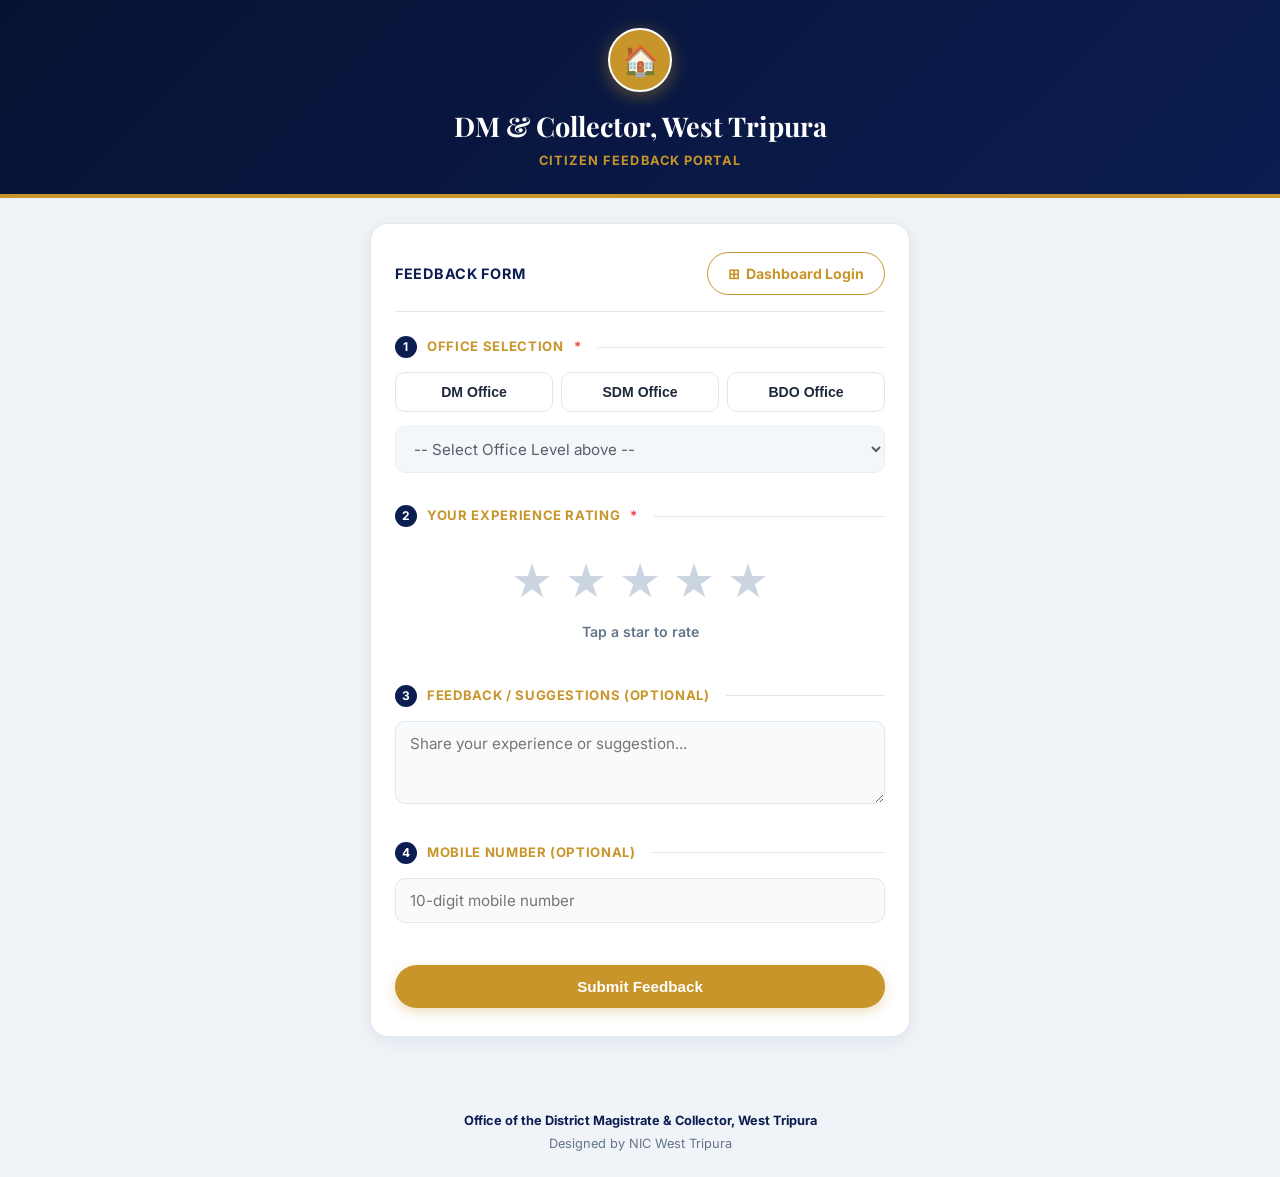
<file: index.html>
<!DOCTYPE html>
<html lang="en">
<head>
  <meta charset="UTF-8" />
  <meta name="viewport" content="width=device-width, initial-scale=1.0" />
  <title>Citizen Feedback Portal — DM & Collector, West Tripura</title>
  <link rel="stylesheet" href="style.css" />
</head>
<body>

  <!-- Header Banner -->
  <header class="header-banner">
    <a href="index.html" class="emblem-link" title="Home - Citizen Feedback Portal">
      <span>🏠</span>
    </a>
    <h1>DM & Collector, West Tripura</h1>
    <p>Citizen Feedback Portal</p>
  </header>

  <!-- Main Container -->
  <div class="main-wrapper form-wrapper">
    <div class="card">
      <div class="card-top-bar">
        <div class="card-badge-title">
          FEEDBACK FORM
        </div>
        <a href="login.html" class="btn btn-outline-gold">
          <span>⊞</span> Dashboard Login
        </a>
      </div>

      <div id="alertBox" class="alert"></div>

      <!-- Feedback Form -->
      <div id="formSection">
        
        <!-- Step 1: Office Selection -->
        <div class="step-item">
          <div class="step-header">
            <span class="step-circle">1</span>
            <span>Office Selection</span>
            <span class="required">*</span>
          </div>
          
          <div class="pill-options">
            <button type="button" class="pill-option-btn" id="pill-DM" onclick="selectOfficeType('DM')">DM Office</button>
            <button type="button" class="pill-option-btn" id="pill-SDM" onclick="selectOfficeType('SDM')">SDM Office</button>
            <button type="button" class="pill-option-btn" id="pill-BDO" onclick="selectOfficeType('BDO')">BDO Office</button>
          </div>

          <select id="officeSelect" disabled>
            <option value="">-- Select Office Level above --</option>
          </select>
        </div>

        <!-- Step 2: Experience Rating -->
        <div class="step-item">
          <div class="step-header">
            <span class="step-circle">2</span>
            <span>Your Experience Rating</span>
            <span class="required">*</span>
          </div>

          <div class="stars-container">
            <div class="stars-row" id="starContainer">
              <span onclick="setRating(1)">★</span>
              <span onclick="setRating(2)">★</span>
              <span onclick="setRating(3)">★</span>
              <span onclick="setRating(4)">★</span>
              <span onclick="setRating(5)">★</span>
            </div>
            <div class="rating-caption" id="ratingLabel">Tap a star to rate</div>
          </div>
        </div>

        <!-- Step 3: Feedback Remarks -->
        <div class="step-item">
          <div class="step-header">
            <span class="step-circle">3</span>
            <span>Feedback / Suggestions (Optional)</span>
          </div>
          <textarea id="feedbackText" rows="3" placeholder="Share your experience or suggestion..."></textarea>
        </div>

        <!-- Step 4: Mobile Number -->
        <div class="step-item">
          <div class="step-header">
            <span class="step-circle">4</span>
            <span>Mobile Number (Optional)</span>
          </div>
          <input type="tel" id="mobile" maxlength="10" placeholder="10-digit mobile number" />
        </div>

        <button type="button" id="submitBtn" onclick="submitFeedback()" class="btn btn-gold btn-full" style="margin-top: 10px;">Submit Feedback</button>
      </div>

      <!-- Success Screen -->
      <div id="successSection" class="hidden" style="text-align: center; padding: 25px 10px;">
        <div style="font-size: 3.5rem; color: #10b981; margin-bottom: 12px;">✓</div>
        <h2 style="font-family: 'Playfair Display', serif; color: var(--primary-navy); margin-bottom: 10px;">Feedback Submitted!</h2>
        <p style="color: var(--text-muted); font-size: 0.95rem; margin-bottom: 25px;">
          Thank you for taking the time to share your feedback. Your response has been securely recorded.
        </p>
        <button class="btn btn-navy" onclick="resetForm()">Submit Another Response</button>
      </div>

    </div>
  </div>

  <footer class="footer">
    <div><strong>Office of the District Magistrate & Collector, West Tripura</strong></div>
    <div style="margin-top: 4px;">Designed by NIC West Tripura</div>
  </footer>

  <script src="app.js"></script>
  <script>
    const OFFICE_DATA = {
      "DM": ["DM Office"],
      "SDM": ["SDM Office - Sadar", "SDM Office - Mohanpur", "SDM Office - Jirania"],
      "BDO": [
        "BDO Office - Dukli", "BDO Office - Mohanpur", "BDO Office - Bamutia",
        "BDO Office - Hezamara", "BDO Office - Lefunga", "BDO Office - Jirania",
        "BDO Office - Mandai", "BDO Office - Belbari", "BDO Office - Old Agartala"
      ]
    };

    const RATING_LABELS = ["", "Poor / খারাপ", "Fair / মোটামুটি", "Good / ভালো", "Very Good / খুব ভালো", "Excellent / চমৎকার"];

    let selectedOfficeType = "";
    let selectedRating = 0;

    function selectOfficeType(type) {
      selectedOfficeType = type;
      document.querySelectorAll(".pill-option-btn").forEach(p => p.classList.remove("active"));
      document.getElementById("pill-" + type).classList.add("active");

      const oSelect = document.getElementById("officeSelect");
      oSelect.innerHTML = '<option value="">-- Select ' + type + ' Office --</option>';
      oSelect.disabled = false;

      const offices = OFFICE_DATA[type] || [];
      offices.forEach(off => {
        const opt = document.createElement("option");
        opt.value = off;
        opt.textContent = off;
        oSelect.appendChild(opt);
      });

      if (offices.length === 1) {
        oSelect.value = offices[0];
      }
    }

    function setRating(val) {
      selectedRating = val;
      const stars = document.querySelectorAll("#starContainer span");
      stars.forEach((s, idx) => {
        if (idx < val) s.classList.add("active");
        else s.classList.remove("active");
      });
      document.getElementById("ratingLabel").textContent = RATING_LABELS[val] || "";
    }

    async function submitFeedback() {
      const alertBox = document.getElementById("alertBox");
      alertBox.style.display = "none";

      const office = document.getElementById("officeSelect").value;
      const feedback = document.getElementById("feedbackText").value.trim();
      const mobile = document.getElementById("mobile").value.trim();

      if (!selectedOfficeType || !office) {
        alertBox.className = "alert alert-error";
        alertBox.textContent = "Please select the office level and specific office.";
        return;
      }

      if (!selectedRating) {
        alertBox.className = "alert alert-error";
        alertBox.textContent = "Please select a star rating.";
        return;
      }

      if (mobile && !/^[6-9]\d{9}$/.test(mobile)) {
        alertBox.className = "alert alert-error";
        alertBox.textContent = "Please enter a valid 10-digit Indian mobile number.";
        return;
      }

      const submitBtn = document.getElementById("submitBtn");
      submitBtn.disabled = true;
      submitBtn.textContent = "Submitting...";

      const payload = {
        mobile,
        office,
        officeType: selectedOfficeType,
        service: "General",
        rating: selectedRating,
        feedback
      };

      const res = await apiPost("submitFeedback", { payload });

      submitBtn.disabled = false;
      submitBtn.textContent = "Submit Feedback";

      if (res.success) {
        document.getElementById("formSection").classList.add("hidden");
        document.getElementById("successSection").classList.remove("hidden");
      } else {
        alertBox.className = "alert alert-error";
        alertBox.textContent = res.error || "Failed to submit feedback. Please try again.";
      }
    }

    function resetForm() {
      selectedOfficeType = "";
      selectedRating = 0;
      document.querySelectorAll(".pill-option-btn").forEach(p => p.classList.remove("active"));
      document.getElementById("officeSelect").innerHTML = '<option value="">-- Select Office Level above --</option>';
      document.getElementById("officeSelect").disabled = true;
      setRating(0);
      document.getElementById("ratingLabel").textContent = "Tap a star to rate";
      document.getElementById("feedbackText").value = "";
      document.getElementById("mobile").value = "";
      document.getElementById("alertBox").style.display = "none";
      document.getElementById("successSection").classList.add("hidden");
      document.getElementById("formSection").classList.remove("hidden");
    }
  </script>
</body>
</html>
</file>
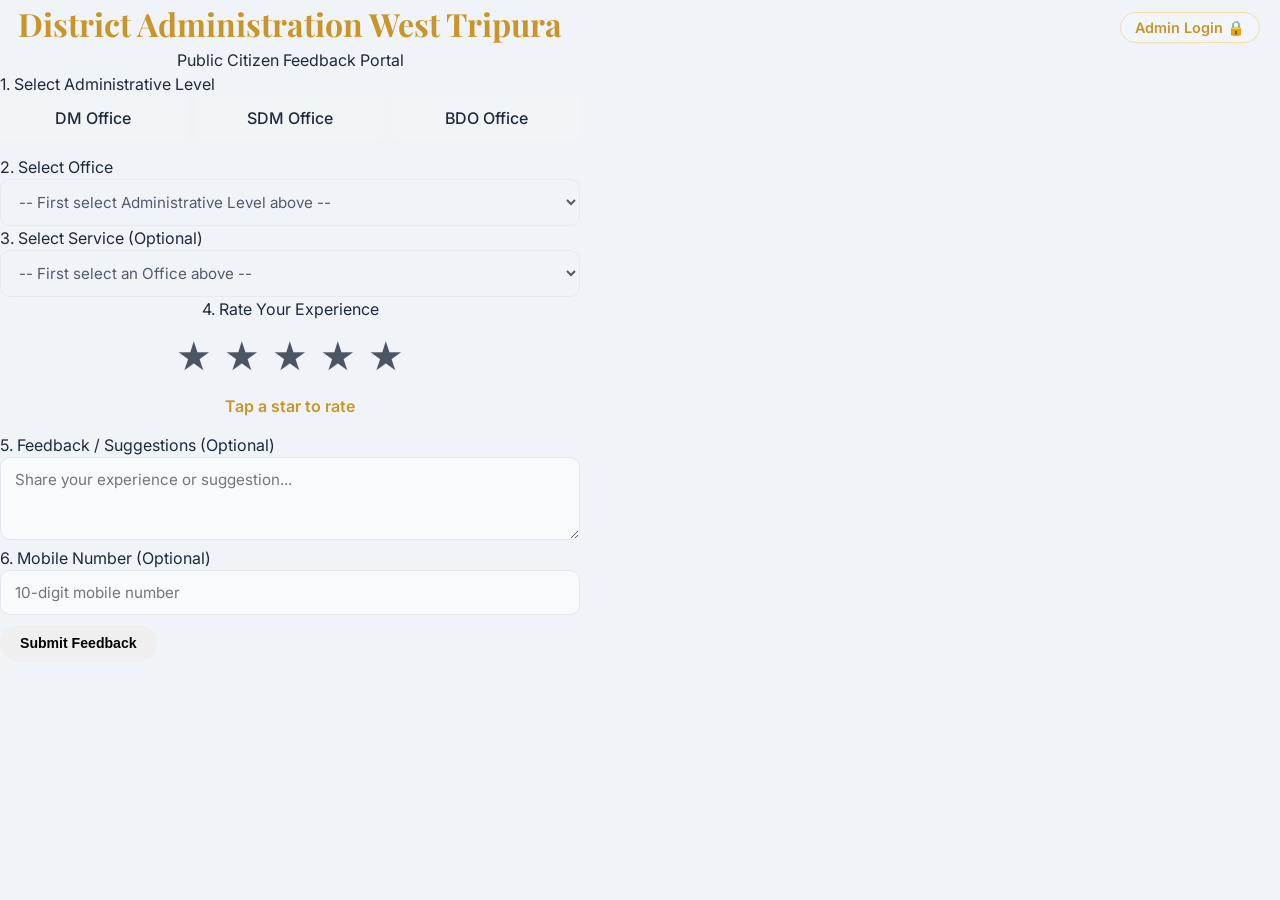
<file: Index.html>
<!DOCTYPE html>
<html lang="en">
<head>
  <meta charset="UTF-8" />
  <meta name="viewport" content="width=device-width, initial-scale=1.0" />
  <title>Citizen Feedback Portal — DM & Collector, West Tripura</title>
  <link href="https://fonts.googleapis.com/css2?family=Inter:wght@300;400;500;600;700&family=Playfair+Display:wght@600;700&display=swap" rel="stylesheet" />
  <link rel="stylesheet" href="style.css" />
  <style>
    .header-nav {
      position: absolute;
      top: 15px;
      right: 20px;
    }
    .header-nav a {
      color: var(--accent-gold);
      text-decoration: none;
      font-size: 0.9rem;
      font-weight: 600;
      background: rgba(255, 255, 255, 0.1);
      padding: 6px 14px;
      border-radius: 20px;
      border: 1px solid rgba(244, 196, 48, 0.4);
      transition: background 0.2s;
    }
    .header-nav a:hover {
      background: rgba(244, 196, 48, 0.2);
    }
    .pill-group {
      display: flex;
      gap: 10px;
      margin-bottom: 15px;
      flex-wrap: wrap;
    }
    .pill {
      flex: 1;
      padding: 10px 15px;
      background: rgba(255, 255, 255, 0.05);
      border: 1px solid var(--bg-card-border);
      border-radius: var(--radius-md);
      color: var(--text-main);
      cursor: pointer;
      text-align: center;
      font-weight: 500;
      transition: all 0.2s;
    }
    .pill:hover, .pill.active {
      background: var(--accent-blue);
      border-color: var(--accent-blue);
      color: white;
    }
    .stars {
      display: flex;
      gap: 12px;
      font-size: 2.2rem;
      cursor: pointer;
      margin: 10px 0;
      justify-content: center;
    }
    .stars span {
      color: #4b5563;
      transition: color 0.15s, transform 0.15s;
    }
    .stars span.selected, .stars span:hover {
      color: var(--accent-gold);
      transform: scale(1.15);
    }
    .rating-label {
      text-align: center;
      font-weight: 600;
      min-height: 24px;
      color: var(--accent-gold);
      margin-bottom: 15px;
    }
  </style>
</head>
<body>
  <div class="header-nav">
    <a href="login.html">Admin Login 🔒</a>
  </div>

  <div class="auth-wrapper">
    <div class="glass-card" style="max-width: 580px;">
      <h1 style="text-align: center; color: var(--accent-gold); font-family: 'Playfair Display', serif;">District Administration West Tripura</h1>
      <p class="subtitle" style="text-align: center;">Public Citizen Feedback Portal</p>

      <div id="alertBox" class="alert"></div>

      <div id="formSection">
        <!-- Step 1: Select Office Level -->
        <div class="form-group">
          <label>1. Select Administrative Level</label>
          <div class="pill-group">
            <div class="pill" id="pill-DM" onclick="selectOfficeType('DM')">DM Office</div>
            <div class="pill" id="pill-SDM" onclick="selectOfficeType('SDM')">SDM Office</div>
            <div class="pill" id="pill-BDO" onclick="selectOfficeType('BDO')">BDO Office</div>
          </div>
        </div>

        <!-- Step 2: Select Specific Office -->
        <div class="form-group">
          <label for="officeSelect">2. Select Office</label>
          <select id="officeSelect" onchange="onOfficeSelectChange()" disabled>
            <option value="">-- First select Administrative Level above --</option>
          </select>
        </div>

        <!-- Step 3: Select Service -->
        <div class="form-group">
          <label for="serviceSelect">3. Select Service (Optional)</label>
          <select id="serviceSelect" disabled>
            <option value="">-- First select an Office above --</option>
          </select>
        </div>

        <!-- Step 4: Star Rating -->
        <div class="form-group">
          <label style="text-align: center; display: block;">4. Rate Your Experience</label>
          <div class="stars" id="starContainer">
            <span onclick="setRating(1)">★</span>
            <span onclick="setRating(2)">★</span>
            <span onclick="setRating(3)">★</span>
            <span onclick="setRating(4)">★</span>
            <span onclick="setRating(5)">★</span>
          </div>
          <div class="rating-label" id="ratingLabel">Tap a star to rate</div>
        </div>

        <!-- Step 5: Remarks -->
        <div class="form-group">
          <label for="feedbackText">5. Feedback / Suggestions (Optional)</label>
          <textarea id="feedbackText" rows="3" placeholder="Share your experience or suggestion..."></textarea>
        </div>

        <!-- Step 6: Mobile (Optional) -->
        <div class="form-group">
          <label for="mobile">6. Mobile Number (Optional)</label>
          <input type="tel" id="mobile" maxlength="10" placeholder="10-digit mobile number" />
        </div>

        <button type="button" id="submitBtn" onclick="submitFeedback()" class="btn" style="margin-top: 10px;">Submit Feedback</button>
      </div>

      <!-- Success Screen -->
      <div id="successSection" class="hidden" style="text-align: center; padding: 20px 0;">
        <div style="font-size: 3.5rem; color: var(--accent-green); margin-bottom: 10px;">✓</div>
        <h2>Thank You!</h2>
        <p class="subtitle">Your feedback has been submitted successfully and recorded for quality improvement.</p>
        <button class="btn btn-secondary" onclick="resetForm()">Submit Another Response</button>
      </div>

    </div>
  </div>

  <script src="app.js"></script>
  <script>
    const OFFICE_DATA = {
      "DM": [
        {
          name: "DM Office",
          services: [
            "Certificate of Land Use", "Cinematograph License", "NOC for Explosives",
            "License for Sale of Crackers", "NOC for Petroleum / Diesel / Naphtha",
            "Arms Licence (NDAL-ALIS)", "RTI Online", "Character Verification",
            "Small Savings Agent License", "Grievance Redressal", "Revenue and Land Records",
            "Disaster Management and Relief", "Election Services", "Law and Order", "Others"
          ]
        }
      ],
      "SDM": [
        { name: "SDM Office - Sadar", services: ["PRTC", "Income Certificate", "Caste Certificate", "Marriage Registration", "Sub-Division Grievances", "Others"] },
        { name: "SDM Office - Mohanpur", services: ["PRTC", "Income Certificate", "Caste Certificate", "Marriage Registration", "Sub-Division Grievances", "Others"] },
        { name: "SDM Office - Jirania", services: ["PRTC", "Income Certificate", "Caste Certificate", "Marriage Registration", "Sub-Division Grievances", "Others"] }
      ],
      "BDO": [
        { name: "BDO Office - Dukli", services: ["MGNREGA Works", "PMAY-G Housing", "Social Pensions", "Rural Development", "Block Grievances", "Others"] },
        { name: "BDO Office - Mohanpur", services: ["MGNREGA Works", "PMAY-G Housing", "Social Pensions", "Rural Development", "Block Grievances", "Others"] },
        { name: "BDO Office - Bamutia", services: ["MGNREGA Works", "PMAY-G Housing", "Social Pensions", "Rural Development", "Block Grievances", "Others"] },
        { name: "BDO Office - Hezamara", services: ["MGNREGA Works", "PMAY-G Housing", "Social Pensions", "Rural Development", "Block Grievances", "Others"] },
        { name: "BDO Office - Lefunga", services: ["MGNREGA Works", "PMAY-G Housing", "Social Pensions", "Rural Development", "Block Grievances", "Others"] },
        { name: "BDO Office - Jirania", services: ["MGNREGA Works", "PMAY-G Housing", "Social Pensions", "Rural Development", "Block Grievances", "Others"] },
        { name: "BDO Office - Mandai", services: ["MGNREGA Works", "PMAY-G Housing", "Social Pensions", "Rural Development", "Block Grievances", "Others"] },
        { name: "BDO Office - Belbari", services: ["MGNREGA Works", "PMAY-G Housing", "Social Pensions", "Rural Development", "Block Grievances", "Others"] },
        { name: "BDO Office - Old Agartala", services: ["MGNREGA Works", "PMAY-G Housing", "Social Pensions", "Rural Development", "Block Grievances", "Others"] }
      ]
    };

    const RATING_LABELS = ["", "Poor / খারাপ", "Fair / মোটামুটি", "Good / ভালো", "Very Good / খুব ভালো", "Excellent / চমৎকার"];

    let selectedOfficeType = "";
    let selectedRating = 0;

    function selectOfficeType(type) {
      selectedOfficeType = type;
      document.querySelectorAll(".pill").forEach(p => p.classList.remove("active"));
      document.getElementById("pill-" + type).classList.add("active");

      const oSelect = document.getElementById("officeSelect");
      oSelect.innerHTML = '<option value="">-- Select ' + type + ' Office --</option>';
      oSelect.disabled = false;

      const offices = OFFICE_DATA[type] || [];
      offices.forEach(o => {
        const opt = document.createElement("option");
        opt.value = o.name;
        opt.textContent = o.name;
        oSelect.appendChild(opt);
      });

      if (offices.length === 1) {
        oSelect.value = offices[0].name;
        onOfficeSelectChange();
      } else {
        resetServiceSelect();
      }
    }

    function onOfficeSelectChange() {
      const officeName = document.getElementById("officeSelect").value;
      const sSelect = document.getElementById("serviceSelect");
      
      if (!officeName) {
        resetServiceSelect();
        return;
      }

      sSelect.innerHTML = '<option value="">-- Select Service --</option>';
      sSelect.disabled = false;

      let services = ["Others"];
      const list = OFFICE_DATA[selectedOfficeType] || [];
      const match = list.find(o => o.name === officeName);
      if (match && match.services) services = match.services;

      services.forEach(s => {
        const opt = document.createElement("option");
        opt.value = s;
        opt.textContent = s;
        sSelect.appendChild(opt);
      });
    }

    function resetServiceSelect() {
      const sSelect = document.getElementById("serviceSelect");
      sSelect.innerHTML = '<option value="">-- First select an Office above --</option>';
      sSelect.disabled = true;
    }

    function setRating(val) {
      selectedRating = val;
      const stars = document.querySelectorAll("#starContainer span");
      stars.forEach((s, idx) => {
        if (idx < val) s.classList.add("selected");
        else s.classList.remove("selected");
      });
      document.getElementById("ratingLabel").textContent = RATING_LABELS[val] || "";
    }

    async function submitFeedback() {
      const alertBox = document.getElementById("alertBox");
      alertBox.style.display = "none";

      const office = document.getElementById("officeSelect").value;
      const service = document.getElementById("serviceSelect").value || "Others";
      const feedback = document.getElementById("feedbackText").value.trim();
      const mobile = document.getElementById("mobile").value.trim();

      if (!selectedOfficeType || !office) {
        alertBox.className = "alert alert-error";
        alertBox.textContent = "Please select the office level and specific office.";
        return;
      }

      if (!selectedRating) {
        alertBox.className = "alert alert-error";
        alertBox.textContent = "Please select a star rating.";
        return;
      }

      if (mobile && !/^[6-9]\d{9}$/.test(mobile)) {
        alertBox.className = "alert alert-error";
        alertBox.textContent = "Please enter a valid 10-digit Indian mobile number.";
        return;
      }

      const submitBtn = document.getElementById("submitBtn");
      submitBtn.disabled = true;
      submitBtn.textContent = "Submitting...";

      const payload = {
        mobile,
        office,
        officeType: selectedOfficeType,
        service,
        rating: selectedRating,
        feedback
      };

      const res = await apiPost("submitFeedback", { payload });

      submitBtn.disabled = false;
      submitBtn.textContent = "Submit Feedback";

      if (res.success) {
        document.getElementById("formSection").classList.add("hidden");
        document.getElementById("successSection").classList.remove("hidden");
      } else {
        alertBox.className = "alert alert-error";
        alertBox.textContent = res.error || "Failed to submit feedback. Please try again.";
      }
    }

    function resetForm() {
      selectedOfficeType = "";
      selectedRating = 0;
      document.querySelectorAll(".pill").forEach(p => p.classList.remove("active"));
      document.getElementById("officeSelect").innerHTML = '<option value="">-- First select Administrative Level above --</option>';
      document.getElementById("officeSelect").disabled = true;
      resetServiceSelect();
      setRating(0);
      document.getElementById("ratingLabel").textContent = "Tap a star to rate";
      document.getElementById("feedbackText").value = "";
      document.getElementById("mobile").value = "";
      document.getElementById("alertBox").style.display = "none";
      document.getElementById("successSection").classList.add("hidden");
      document.getElementById("formSection").classList.remove("hidden");
    }
  </script>
</body>
</html>
</file>
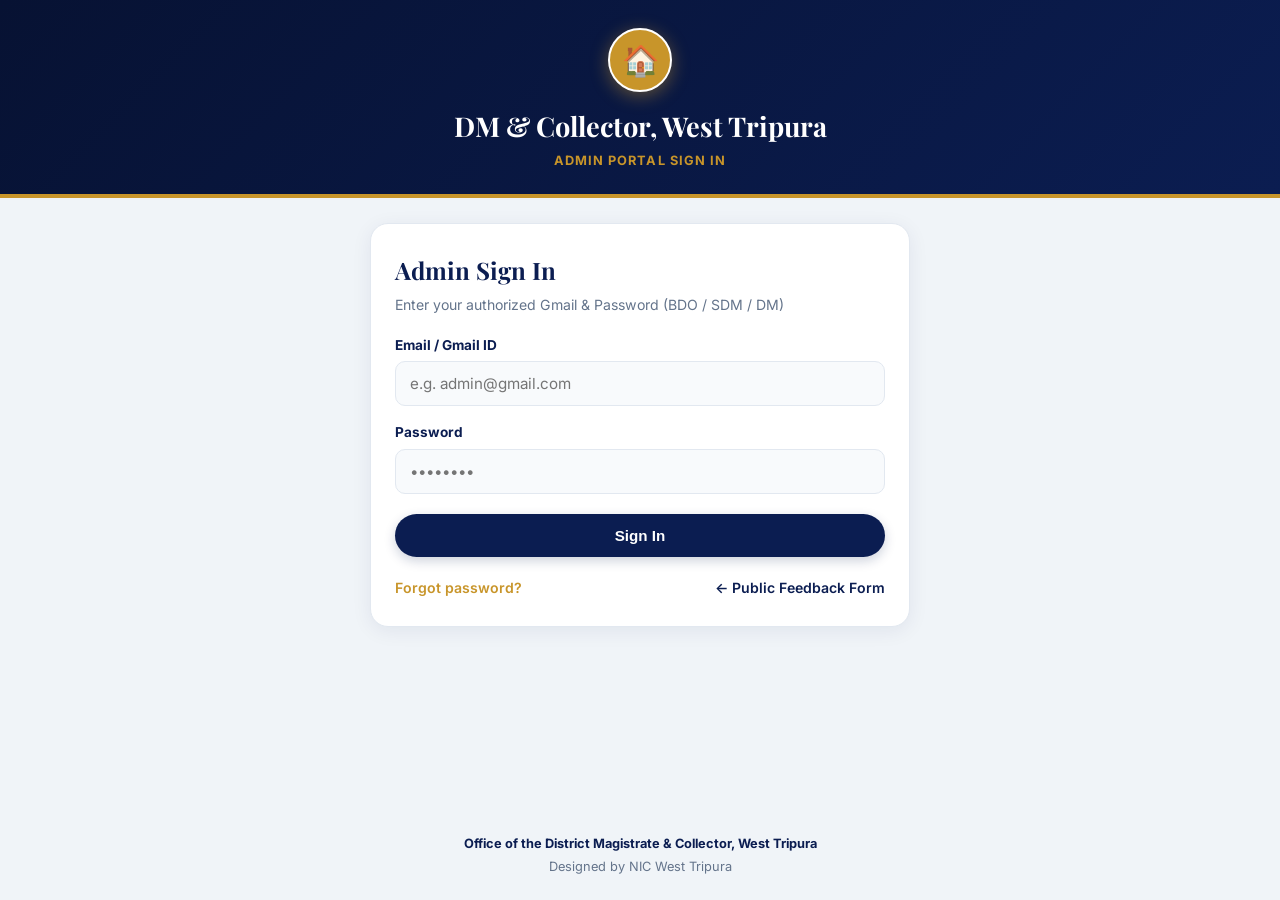
<file: Dashboard.html>
<!DOCTYPE html>
<html lang="en">
<head>
  <meta charset="UTF-8" />
  <meta name="viewport" content="width=device-width, initial-scale=1.0" />
  <title>Admin Dashboard – DM Office West Tripura Feedback Portal</title>
  <link rel="stylesheet" href="style.css" />
</head>
<body>
  <!-- Header / Navbar -->
  <nav class="navbar">
    <div class="navbar-brand">
      <span>🏛️</span> West Tripura Feedback Dashboard
    </div>
    <div class="navbar-user">
      <span id="userOfficeLabel" style="font-weight: 500;">Loading...</span>
      <span id="roleBadge" class="badge">ROLE</span>
      <button id="logoutBtn" class="btn btn-secondary" style="width: auto; padding: 6px 14px; font-size: 0.85rem;">Logout</button>
    </div>
  </nav>

  <div class="auth-wrapper" style="align-items: flex-start;">
    <div class="glass-card wide">
      <div style="display: flex; justify-content: space-between; align-items: center; flex-wrap: wrap; gap: 15px; margin-bottom: 20px;">
        <h2>Performance Overview</h2>
        
        <div style="display: flex; align-items: center; gap: 10px; min-width: 250px;">
          <label for="officeFilter" style="white-space: nowrap;">Office Filter:</label>
          <select id="officeFilter">
            <option value="All">All Authorized Offices</option>
          </select>
        </div>
      </div>

      <div id="alertBox" class="alert"></div>

      <!-- Stat Cards Grid -->
      <div class="dashboard-grid">
        <div class="stat-card">
          <div class="subtitle">Total Submissions</div>
          <div class="val" id="statTotalCount">0</div>
        </div>
        <div class="stat-card">
          <div class="subtitle">Average Satisfaction</div>
          <div class="val" id="statAvgRating">0.0 / 5</div>
        </div>
        <div class="stat-card">
          <div class="subtitle">Active Services</div>
          <div class="val" id="statActiveServices" style="color: var(--accent-blue);">0</div>
        </div>
      </div>

      <!-- Services Summary -->
      <h3 style="margin-top: 30px;">Service Rating Breakdown</h3>
      <div class="table-responsive">
        <table>
          <thead>
            <tr>
              <th>Service Name</th>
              <th>Avg Rating</th>
              <th>Submissions</th>
              <th>Recent Citizen Comments</th>
            </tr>
          </thead>
          <tbody id="summaryTableBody">
            <tr><td colspan="4" style="text-align: center; color: var(--text-muted);">Loading summary...</td></tr>
          </tbody>
        </table>
      </div>

      <!-- Office Breakdown (DM / SDM) -->
      <div id="officeBreakdownSection" class="hidden">
        <h3 style="margin-top: 30px;">Office Wise Breakdown</h3>
        <div class="table-responsive">
          <table>
            <thead>
              <tr>
                <th>Office Name</th>
                <th>Avg Rating</th>
                <th>Total Submissions</th>
              </tr>
            </thead>
            <tbody id="officeTableBody">
              <tr><td colspan="3" style="text-align: center; color: var(--text-muted);">Loading breakdown...</td></tr>
            </tbody>
          </table>
        </div>
      </div>

      <!-- Recent Feedbacks -->
      <h3 style="margin-top: 30px;">Recent Citizen Feedback</h3>
      <div class="table-responsive">
        <table>
          <thead>
            <tr>
              <th>Date</th>
              <th>Office</th>
              <th>Service</th>
              <th>Rating</th>
              <th>Feedback</th>
            </tr>
          </thead>
          <tbody id="recentTableBody">
            <tr><td colspan="5" style="text-align: center; color: var(--text-muted);">Loading recent feedback...</td></tr>
          </tbody>
        </table>
      </div>

    </div>
  </div>

  <script src="app.js"></script>
  <script>
    const token = checkAuthOrRedirect();
    let currentRole = localStorage.getItem("feedback_role") || "";
    let currentOffice = localStorage.getItem("feedback_office") || "";

    document.getElementById("userOfficeLabel").textContent = currentOffice || "Admin";
    document.getElementById("roleBadge").textContent = currentRole || "ADMIN";

    document.getElementById("logoutBtn").addEventListener("click", () => {
      clearAuth();
      window.location.href = "login.html";
    });

    async function loadDashboardData() {
      const officeFilter = document.getElementById("officeFilter").value;
      const alertBox = document.getElementById("alertBox");
      alertBox.style.display = "none";

      const res = await apiPost("getDashboardData", { token, officeFilter });

      if (!res.success) {
        if (res.error && res.error.includes("Unauthorized")) {
          clearAuth();
          window.location.href = "login.html";
          return;
        }
        alertBox.className = "alert alert-error";
        alertBox.textContent = res.error || "Failed to load dashboard data.";
        return;
      }

      // Populate Filter Options if not already initialized
      const filterSelect = document.getElementById("officeFilter");
      if (filterSelect.options.length <= 1 && res.allowedOffices && res.allowedOffices.length > 0) {
        filterSelect.innerHTML = "";
        if (res.role === "DM" || res.role === "SDM") {
          const optAll = document.createElement("option");
          optAll.value = "All";
          optAll.textContent = "All Authorized Offices";
          filterSelect.appendChild(optAll);
        }
        res.allowedOffices.forEach(off => {
          const opt = document.createElement("option");
          opt.value = off;
          opt.textContent = off;
          filterSelect.appendChild(opt);
        });
      }

      // Stat cards
      document.getElementById("statTotalCount").textContent = res.totalCount || 0;
      document.getElementById("statAvgRating").textContent = (res.avgRating || 0) + " / 5";
      document.getElementById("statActiveServices").textContent = res.summary ? res.summary.length : 0;

      // Summary Table
      const summaryBody = document.getElementById("summaryTableBody");
      if (!res.summary || res.summary.length === 0) {
        summaryBody.innerHTML = '<tr><td colspan="4" style="text-align:center; color:var(--text-muted);">No feedback records found.</td></tr>';
      } else {
        summaryBody.innerHTML = res.summary.map(s => `
          <tr>
            <td><strong>${escapeHtml(s.service)}</strong></td>
            <td><span style="color:var(--accent-gold)">★</span> ${s.avgRating} / 5</td>
            <td>${s.count}</td>
            <td style="font-size:0.85rem; color:var(--text-muted);">
              ${s.feedbacks && s.feedbacks.length > 0 
                ? s.feedbacks.map(f => `<div>"${escapeHtml(f.text)}" <small>(${f.date})</small></div>`).join("") 
                : "<em>None</em>"}
            </td>
          </tr>
        `).join("");
      }

      // Office Breakdown Table
      if (res.role === "DM" || res.role === "SDM") {
        document.getElementById("officeBreakdownSection").classList.remove("hidden");
        const officeBody = document.getElementById("officeTableBody");
        if (!res.officeBreakdown || res.officeBreakdown.length === 0) {
          officeBody.innerHTML = '<tr><td colspan="3" style="text-align:center; color:var(--text-muted);">No office data available.</td></tr>';
        } else {
          officeBody.innerHTML = res.officeBreakdown.map(o => `
            <tr>
              <td>${escapeHtml(o.office)}</td>
              <td><span style="color:var(--accent-gold)">★</span> ${o.avgRating}</td>
              <td>${o.count}</td>
            </tr>
          `).join("");
        }
      }

      // Recent Table
      const recentBody = document.getElementById("recentTableBody");
      if (!res.recent || res.recent.length === 0) {
        recentBody.innerHTML = '<tr><td colspan="5" style="text-align:center; color:var(--text-muted);">No recent submissions.</td></tr>';
      } else {
        recentBody.innerHTML = res.recent.map(r => `
          <tr>
            <td>${escapeHtml(r.date)}</td>
            <td>${escapeHtml(r.office)}</td>
            <td>${escapeHtml(r.service)}</td>
            <td><span style="color:var(--accent-gold)">★</span> ${r.rating}</td>
            <td>${escapeHtml(r.feedback || "—")}</td>
          </tr>
        `).join("");
      }
    }

    function escapeHtml(text) {
      if (!text) return "";
      return String(text).replace(/&/g, "&amp;").replace(/</g, "&lt;").replace(/>/g, "&gt;").replace(/"/g, "&quot;");
    }

    document.getElementById("officeFilter").addEventListener("change", loadDashboardData);

    // Initial load
    loadDashboardData();
  </script>
</body>
</html>
</file>
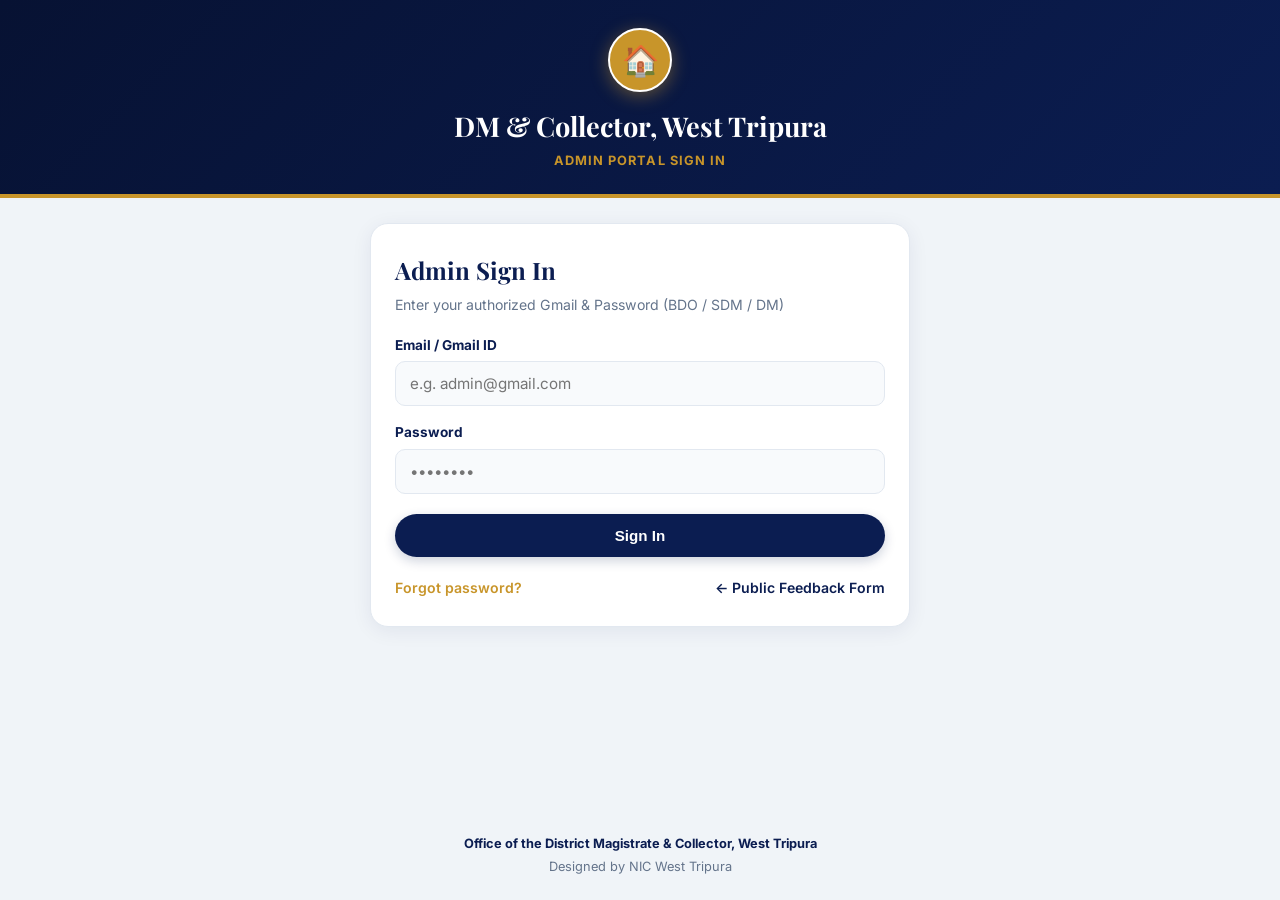
<file: dashboard.html>
<!DOCTYPE html>
<html lang="en">
<head>
  <meta charset="UTF-8" />
  <meta name="viewport" content="width=device-width, initial-scale=1.0" />
  <title>Feedback Dashboard — DM Office, West Tripura</title>
  <link rel="stylesheet" href="style.css" />
</head>
<body>

  <!-- Top Dashboard Navbar -->
  <nav class="dash-navbar">
    <a href="index.html" class="dash-brand-link" title="Go to Citizen Feedback Portal">
      <div class="dash-brand-icon">🏠</div>
      <div>
        <div class="dash-title">Feedback Dashboard</div>
        <div class="dash-subtitle" id="userSubHead">DM Office, West Tripura</div>
      </div>
    </a>
    
    <div class="dash-actions">
      <a href="index.html" class="btn btn-gold">Feedback Form</a>
      <button onclick="loadDashboardData()" class="btn btn-outline-white">Refresh</button>
      <button onclick="logout()" class="btn btn-outline-white">Logout</button>
    </div>
  </nav>

  <div class="main-wrapper">

    <!-- Filter Bar: Level Pills & Interconnected Office Dropdown -->
    <div class="filter-bar">
      <div class="level-pills">
        <button type="button" class="dash-pill-btn active" id="pill-DM" onclick="selectLevelPill('DM')">DM Level</button>
        <button type="button" class="dash-pill-btn" id="pill-SDM" onclick="selectLevelPill('SDM')">SDM Level</button>
        <button type="button" class="dash-pill-btn" id="pill-BDO" onclick="selectLevelPill('BDO')">BDO Level</button>
      </div>

      <div style="min-width: 260px;">
        <select id="officeFilterSelect" onchange="onOfficeSelectChange()">
          <!-- Options dynamically populated by active level pill -->
        </select>
      </div>
    </div>

    <div id="alertBox" class="alert"></div>

    <!-- Cumulative View -->
    <div style="margin: 20px 0 15px;">
      <h2 class="section-title" id="cumulativeTitle">All Offices — Cumulative View</h2>
    </div>

    <div class="cumulative-summary-grid">
      <div class="stat-box accent-blue">
        <div class="stat-title">Total Responses</div>
        <div class="stat-number" id="statTotalResponses">0</div>
        <div class="stat-subtext" id="statTotalSubtext">All Offices — Cumulative View</div>
      </div>
      <div class="stat-box accent-gold">
        <div class="stat-title">Average Rating</div>
        <div class="stat-number" id="statAvgRating">0.0</div>
        <div class="stat-subtext">Out of 5 stars</div>
      </div>
    </div>

    <!-- Office-wise Summary Cards -->
    <div style="margin: 30px 0 15px;">
      <h2 class="section-title">Office-wise Summary</h2>
    </div>

    <div class="office-summary-grid" id="officeCardsGrid">
      <div style="color: var(--text-muted); font-size: 0.9rem;">Loading summary...</div>
    </div>

    <!-- Recent Submissions Table -->
    <div style="margin: 35px 0 15px; display:flex; align-items:baseline; justify-content:space-between; flex-wrap:wrap; gap:10px;">
      <h2 class="section-title">Recent Submissions</h2>
      <div id="recentCountLabel" style="color: var(--text-muted); font-size: 0.85rem;"></div>
    </div>

    <div class="data-table-container">
      <table class="data-table">
        <thead>
          <tr>
            <th>Date</th>
            <th>Office</th>
            <th>Rating</th>
            <th>Feedback</th>
          </tr>
        </thead>
        <tbody id="recentTableBody">
          <tr><td colspan="4" style="text-align:center; color:var(--text-muted);">Loading recent submissions...</td></tr>
        </tbody>
      </table>
    </div>

    <!-- Pagination Controls -->
    <div class="pagination-bar" id="paginationBar"></div>

  </div>

  <footer class="footer">
    <div><strong>Office of the District Magistrate & Collector, West Tripura</strong></div>
    <div style="margin-top: 4px;">Designed by NIC West Tripura</div>
  </footer>

  <script src="app.js"></script>
  <script>
    const token = checkAuthOrRedirect();
    let dashboardData = null;

    let userRole = localStorage.getItem("feedback_role") || "DM";
    let userOffice = localStorage.getItem("feedback_office") || "DM Office";

    let currentLevelFilter = userRole === "BDO" ? "BDO" : (userRole === "SDM" ? "SDM" : "DM");

    // Pagination state for the "Recent Submissions" table
    const RECENT_PAGE_SIZE = 10;
    let currentRecentPage = 1;

    const REGION_MAP = {
      "SDM Office - Sadar": {
        regionName: "Sadar Region",
        bdos: ["BDO Office - Dukli"]
      },
      "SDM Office - Mohanpur": {
        regionName: "Mohanpur Region",
        bdos: ["BDO Office - Mohanpur", "BDO Office - Bamutia", "BDO Office - Hezamara", "BDO Office - Lefunga"]
      },
      "SDM Office - Jirania": {
        regionName: "Jirania Region",
        bdos: ["BDO Office - Jirania", "BDO Office - Mandai", "BDO Office - Belbari", "BDO Office - Old Agartala"]
      }
    };

    function logout() {
      clearAuth();
      window.location.href = "login.html";
    }

    function initRolePermissions() {
      const btnDm = document.getElementById("pill-DM");
      const btnSdm = document.getElementById("pill-SDM");
      const btnBdo = document.getElementById("pill-BDO");
      const subHead = document.getElementById("userSubHead");

      if (userOffice) {
        subHead.textContent = userOffice + " (" + userRole + ")";
      }

      if (userRole === "SDM") {
        btnDm.disabled = true;
        btnDm.classList.add("disabled");
      } else if (userRole === "BDO") {
        btnDm.disabled = true;
        btnDm.classList.add("disabled");
        btnSdm.disabled = true;
        btnSdm.classList.add("disabled");
      }

      document.querySelectorAll(".dash-pill-btn").forEach(b => b.classList.remove("active"));
      const activeBtn = document.getElementById("pill-" + currentLevelFilter);
      if (activeBtn) activeBtn.classList.add("active");
    }

    function selectLevelPill(level) {
      const btn = document.getElementById("pill-" + level);
      if (btn.disabled || btn.classList.contains("disabled")) return;

      currentLevelFilter = level;
      document.querySelectorAll(".dash-pill-btn").forEach(b => b.classList.remove("active"));
      btn.classList.add("active");

      populateDropdownByLevel(level);
      currentRecentPage = 1;
      loadDashboardData();
    }

    function populateDropdownByLevel(level) {
      const select = document.getElementById("officeFilterSelect");
      select.innerHTML = "";

      if (level === "DM") {
        if (userRole === "DM") {
          const optAll = document.createElement("option");
          optAll.value = "All";
          optAll.textContent = "All Offices (Cumulative District Rating)";
          select.appendChild(optAll);

          const optDm = document.createElement("option");
          optDm.value = "DM Office";
          optDm.textContent = "DM Office";
          select.appendChild(optDm);
        }
      } 
      else if (level === "SDM") {
        if (userRole === "DM") {
          const groupRegions = document.createElement("optgroup");
          groupRegions.label = "SDM Regions (Cumulative SDM + BDOs)";
          ["Sadar Region", "Mohanpur Region", "Jirania Region"].forEach(r => {
            const opt = document.createElement("option");
            opt.value = r;
            opt.textContent = r;
            groupRegions.appendChild(opt);
          });
          select.appendChild(groupRegions);

          const groupOffices = document.createElement("optgroup");
          groupOffices.label = "Specific SDM Offices";
          ["SDM Office - Sadar", "SDM Office - Mohanpur", "SDM Office - Jirania"].forEach(s => {
            const opt = document.createElement("option");
            opt.value = s;
            opt.textContent = s;
            groupOffices.appendChild(opt);
          });
          select.appendChild(groupOffices);
        } 
        else if (userRole === "SDM") {
          const regionInfo = REGION_MAP[userOffice];
          if (regionInfo) {
            const optRegion = document.createElement("option");
            optRegion.value = regionInfo.regionName;
            optRegion.textContent = regionInfo.regionName + " (Cumulative Region)";
            select.appendChild(optRegion);
          }

          const optOffice = document.createElement("option");
          optOffice.value = userOffice;
          optOffice.textContent = userOffice + " (Office Only)";
          select.appendChild(optOffice);
        }
      } 
      else if (level === "BDO") {
        if (userRole === "DM") {
          const allBdos = [
            "BDO Office - Dukli", "BDO Office - Mohanpur", "BDO Office - Bamutia",
            "BDO Office - Hezamara", "BDO Office - Lefunga", "BDO Office - Jirania",
            "BDO Office - Mandai", "BDO Office - Belbari", "BDO Office - Old Agartala"
          ];
          allBdos.forEach(b => {
            const opt = document.createElement("option");
            opt.value = b;
            opt.textContent = b;
            select.appendChild(opt);
          });
        } 
        else if (userRole === "SDM") {
          const regionInfo = REGION_MAP[userOffice];
          if (regionInfo && regionInfo.bdos) {
            regionInfo.bdos.forEach(b => {
              const opt = document.createElement("option");
              opt.value = b;
              opt.textContent = b;
              select.appendChild(opt);
            });
          }
        } 
        else if (userRole === "BDO") {
          const opt = document.createElement("option");
          opt.value = userOffice;
          opt.textContent = userOffice;
          select.appendChild(opt);
        }
      }
    }

    function onOfficeSelectChange() {
      currentRecentPage = 1;
      loadDashboardData();
    }

    async function loadDashboardData(page) {
      const alertBox = document.getElementById("alertBox");
      alertBox.style.display = "none";

      if (page) currentRecentPage = page;

      const selectedOffice = document.getElementById("officeFilterSelect").value || "All";
      const res = await apiPost("getDashboardData", {
        token,
        officeFilter: selectedOffice,
        page: currentRecentPage,
        pageSize: RECENT_PAGE_SIZE
      });

      if (!res.success) {
        if (res.error && res.error.includes("Unauthorized")) {
          clearAuth();
          window.location.href = "login.html";
          return;
        }
        alertBox.className = "alert alert-error";
        alertBox.textContent = res.error || "Failed to load dashboard data.";
        return;
      }

      dashboardData = res;
      if (res.role) userRole = res.role;
      if (res.ownOffice) userOffice = res.ownOffice;
      if (res.recentPage) currentRecentPage = res.recentPage;

      renderDashboard();
    }

    function renderDashboard() {
      if (!dashboardData) return;

      const selectedOffice = document.getElementById("officeFilterSelect").value || "All";
      let titleText = "All Offices — Cumulative View";
      if (selectedOffice === "All") {
        titleText = "All Offices — Cumulative View";
      } else if (selectedOffice.indexOf("Region") !== -1) {
        titleText = selectedOffice + " — Cumulative Overview";
      } else {
        titleText = selectedOffice + " — Overview";
      }

      document.getElementById("cumulativeTitle").textContent = titleText;
      document.getElementById("statTotalSubtext").textContent = titleText;

      document.getElementById("statTotalResponses").textContent = dashboardData.totalCount || 0;
      document.getElementById("statAvgRating").textContent = dashboardData.avgRating ? dashboardData.avgRating.toFixed(1) : "0.0";

      const grid = document.getElementById("officeCardsGrid");
      let breakdown = dashboardData.officeBreakdown || [];

      if (currentLevelFilter === "DM") {
        breakdown = breakdown.filter(o => o.office.includes("DM"));
      } else if (currentLevelFilter === "SDM") {
        breakdown = breakdown.filter(o => o.office.includes("SDM"));
      } else if (currentLevelFilter === "BDO") {
        breakdown = breakdown.filter(o => o.office.includes("BDO"));
      }

      if (breakdown.length === 0) {
        grid.innerHTML = '<div style="color: var(--text-muted); font-size: 0.9rem; grid-column: 1/-1;">No office records found for current selection.</div>';
      } else {
        grid.innerHTML = breakdown.map(o => {
          const stars = renderStars(o.avgRating);
          const badge = o.avgRating >= 4.8 ? ' 🥇' : (o.avgRating >= 4.5 ? ' 🥈' : '');
          return `
            <div class="office-stat-card">
              <div>
                <div class="office-card-header">
                  <span>${escapeHtml(o.office)}${badge}</span>
                </div>
                <div class="office-score-row">
                  <div class="score-text">${o.avgRating}<span>/5</span></div>
                  <div class="response-count">${o.count} response${o.count === 1 ? '' : 's'}</div>
                </div>
                <div class="star-rating-display">${stars}</div>
              </div>
              <div class="card-bottom-bar"></div>
            </div>
          `;
        }).join("");
      }

      const recentBody = document.getElementById("recentTableBody");
      const recent = dashboardData.recent || [];

      if (recent.length === 0) {
        recentBody.innerHTML = '<tr><td colspan="4" style="text-align:center; color:var(--text-muted);">No submissions recorded yet.</td></tr>';
      } else {
        recentBody.innerHTML = recent.map(r => `
          <tr>
            <td>${escapeHtml(r.date)}</td>
            <td><strong>${escapeHtml(r.office)}</strong></td>
            <td><span style="color: #fbbf24;">${renderStars(r.rating)}</span></td>
            <td>${escapeHtml(r.feedback || "—")}</td>
          </tr>
        `).join("");
      }

      renderRecentCountLabel();
      renderPagination();
    }

    function renderRecentCountLabel() {
      const label = document.getElementById("recentCountLabel");
      const total = dashboardData.recentTotalCount || 0;
      if (total === 0) {
        label.textContent = "";
        return;
      }
      const pageSize = dashboardData.recentPageSize || RECENT_PAGE_SIZE;
      const page = dashboardData.recentPage || 1;
      const startNum = (page - 1) * pageSize + 1;
      const endNum = Math.min(page * pageSize, total);
      label.textContent = `Showing ${startNum}–${endNum} of ${total}`;
    }

    function renderPagination() {
      const bar = document.getElementById("paginationBar");
      const totalPages = dashboardData.recentTotalPages || 1;
      const page = dashboardData.recentPage || 1;

      if (totalPages <= 1) {
        bar.innerHTML = "";
        return;
      }

      let html = "";
      html += `<button class="page-btn" ${page <= 1 ? "disabled" : ""} onclick="loadDashboardData(${page - 1})">‹ Prev</button>`;

      const maxButtons = 5;
      let startPage = Math.max(1, page - Math.floor(maxButtons / 2));
      let endPage = Math.min(totalPages, startPage + maxButtons - 1);
      startPage = Math.max(1, endPage - maxButtons + 1);

      if (startPage > 1) {
        html += `<button class="page-btn" onclick="loadDashboardData(1)">1</button>`;
        if (startPage > 2) html += `<span class="page-ellipsis">…</span>`;
      }

      for (let p = startPage; p <= endPage; p++) {
        html += `<button class="page-btn ${p === page ? "active" : ""}" onclick="loadDashboardData(${p})">${p}</button>`;
      }

      if (endPage < totalPages) {
        if (endPage < totalPages - 1) html += `<span class="page-ellipsis">…</span>`;
        html += `<button class="page-btn" onclick="loadDashboardData(${totalPages})">${totalPages}</button>`;
      }

      html += `<button class="page-btn" ${page >= totalPages ? "disabled" : ""} onclick="loadDashboardData(${page + 1})">Next ›</button>`;

      bar.innerHTML = html;
    }

    function renderStars(rating) {
      const full = Math.floor(rating);
      let stars = "";
      for (let i = 1; i <= 5; i++) {
        if (i <= full) stars += "★";
        else stars += "☆";
      }
      return stars;
    }

    function escapeHtml(str) {
      if (!str) return "";
      return String(str).replace(/&/g, "&amp;").replace(/</g, "&lt;").replace(/>/g, "&gt;").replace(/"/g, "&quot;");
    }

    initRolePermissions();
    populateDropdownByLevel(currentLevelFilter);
    loadDashboardData();
  </script>
</body>
</html>
</file>
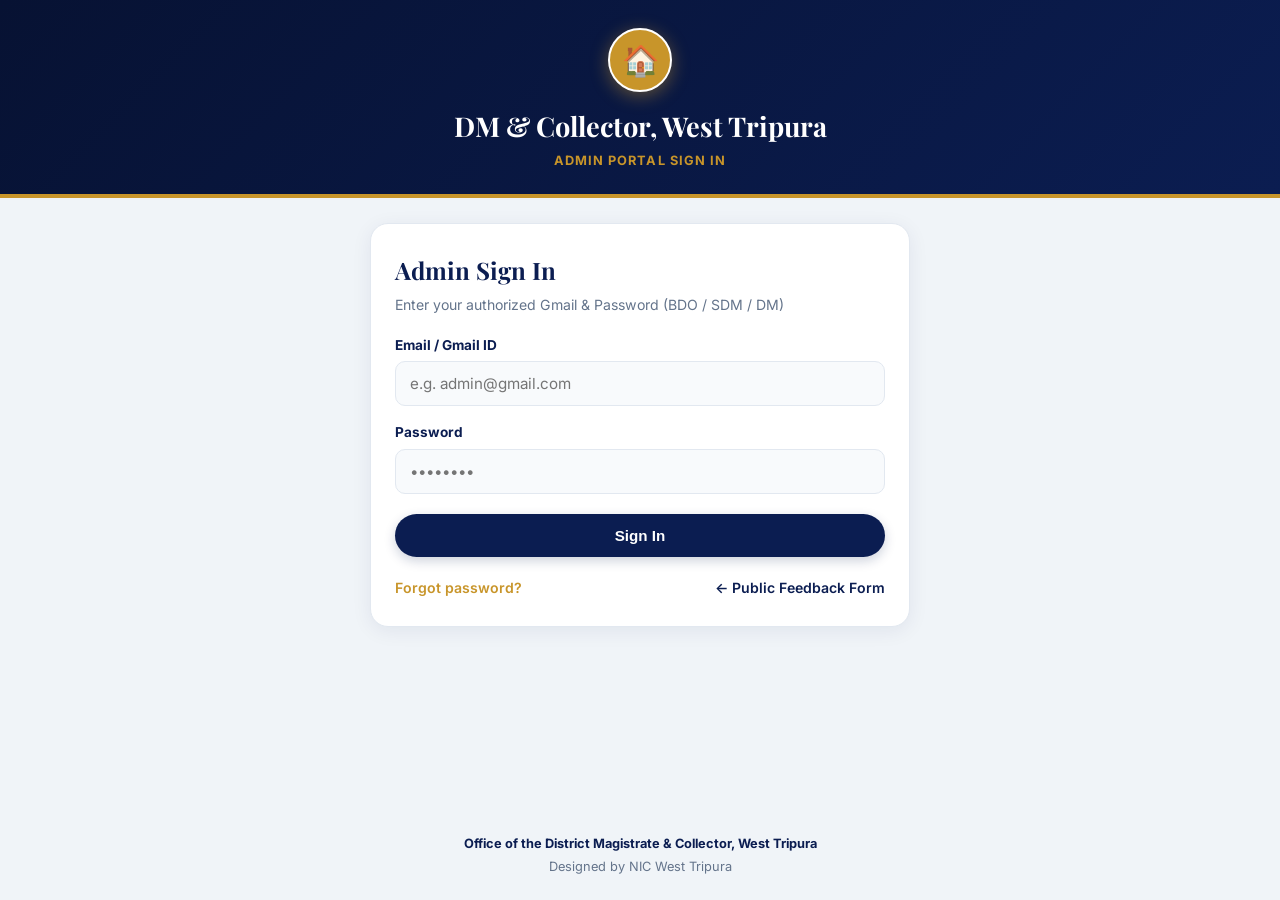
<file: login.html>
<!DOCTYPE html>
<html lang="en">
<head>
  <meta charset="UTF-8" />
  <meta name="viewport" content="width=device-width, initial-scale=1.0" />
  <title>Admin Sign In — DM Office West Tripura</title>
  <link rel="stylesheet" href="style.css" />
</head>
<body>

  <!-- Header Banner -->
  <header class="header-banner">
    <a href="index.html" class="emblem-link" title="Home - Citizen Feedback Portal">
      <span>🏠</span>
    </a>
    <h1>DM & Collector, West Tripura</h1>
    <p>Admin Portal Sign In</p>
  </header>

  <div class="main-wrapper form-wrapper">
    <div class="card">
      <h2 style="font-family: 'Playfair Display', serif; color: var(--primary-navy); margin-bottom: 6px;">Admin Sign In</h2>
      <p style="color: var(--text-muted); font-size: 0.88rem; margin-bottom: 20px;">Enter your authorized Gmail & Password (BDO / SDM / DM)</p>

      <div id="alertBox" class="alert"></div>

      <form id="loginForm">
        <div style="margin-bottom: 16px;">
          <label style="font-size: 0.85rem; font-weight: 700; color: var(--primary-navy); display: block; margin-bottom: 6px;">Email / Gmail ID</label>
          <input type="email" id="email" placeholder="e.g. admin@gmail.com" required />
        </div>

        <div style="margin-bottom: 20px;">
          <label style="font-size: 0.85rem; font-weight: 700; color: var(--primary-navy); display: block; margin-bottom: 6px;">Password</label>
          <input type="password" id="password" placeholder="••••••••" required />
        </div>

        <button type="submit" id="submitBtn" class="btn btn-navy btn-full">Sign In</button>
      </form>

      <div style="display: flex; justify-content: space-between; margin-top: 20px; font-size: 0.88rem;">
        <a href="reset.html" style="color: var(--accent-gold); font-weight: 600; text-decoration: none;">Forgot password?</a>
        <a href="index.html" style="color: var(--primary-navy); font-weight: 600; text-decoration: none;">← Public Feedback Form</a>
      </div>
    </div>
  </div>

  <footer class="footer">
    <div><strong>Office of the District Magistrate & Collector, West Tripura</strong></div>
    <div style="margin-top: 4px;">Designed by NIC West Tripura</div>
  </footer>

  <script src="app.js"></script>
  <script>
    document.getElementById("loginForm").addEventListener("submit", async function (e) {
      e.preventDefault();
      
      const email = document.getElementById("email").value.trim();
      const password = document.getElementById("password").value;
      const alertBox = document.getElementById("alertBox");
      const submitBtn = document.getElementById("submitBtn");

      if (!email || !password) {
        alertBox.className = "alert alert-error";
        alertBox.textContent = "Please fill in all fields.";
        return;
      }

      submitBtn.disabled = true;
      submitBtn.textContent = "Authenticating...";
      alertBox.style.display = "none";

      const res = await apiPost("login", { email, password });

      submitBtn.disabled = false;
      submitBtn.textContent = "Sign In";

      if (res.success) {
        setAuthToken(res.token);
        saveUserInfo(res.email, res.role, res.office);
        alertBox.className = "alert alert-success";
        alertBox.textContent = "Login successful! Redirecting...";
        setTimeout(() => {
          window.location.href = "dashboard.html";
        }, 800);
      } else {
        alertBox.className = "alert alert-error";
        alertBox.textContent = res.error || "Login failed. Please verify credentials.";
      }
    });
  </script>
</body>
</html>
</file>
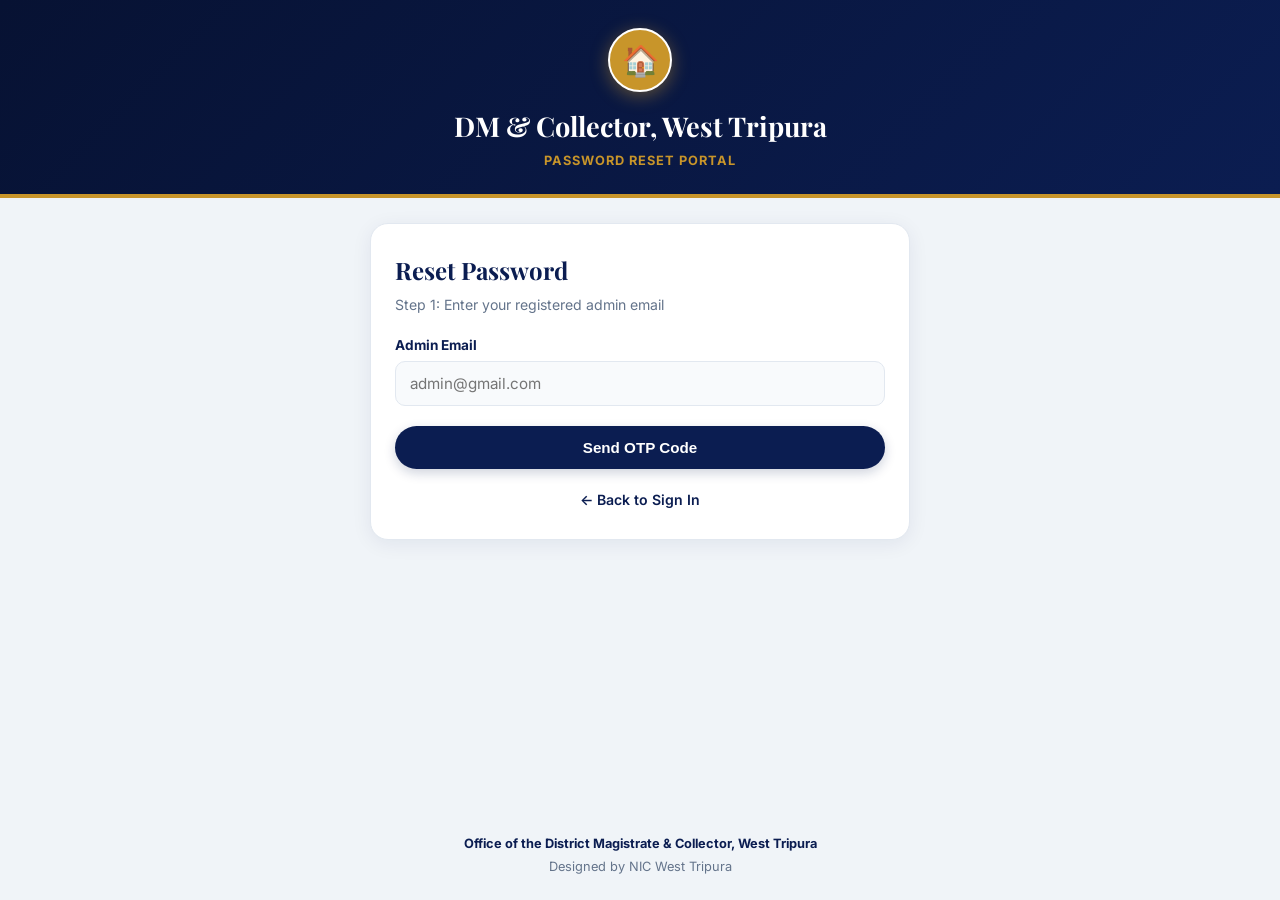
<file: reset.html>
<!DOCTYPE html>
<html lang="en">
<head>
  <meta charset="UTF-8" />
  <meta name="viewport" content="width=device-width, initial-scale=1.0" />
  <title>Reset Password — DM Office West Tripura</title>
  <link rel="stylesheet" href="style.css" />
</head>
<body>

  <!-- Header Banner -->
  <header class="header-banner">
    <a href="index.html" class="emblem-link" title="Home - Citizen Feedback Portal">
      <span>🏠</span>
    </a>
    <h1>DM & Collector, West Tripura</h1>
    <p>Password Reset Portal</p>
  </header>

  <div class="main-wrapper form-wrapper">
    <div class="card">
      <h2 style="font-family: 'Playfair Display', serif; color: var(--primary-navy); margin-bottom: 6px;">Reset Password</h2>
      <p id="stepSubtitle" style="color: var(--text-muted); font-size: 0.88rem; margin-bottom: 20px;">Step 1: Enter your registered admin email</p>

      <div id="alertBox" class="alert"></div>

      <!-- Step 1: Send OTP -->
      <form id="step1Form">
        <div style="margin-bottom: 20px;">
          <label style="font-size: 0.85rem; font-weight: 700; color: var(--primary-navy); display: block; margin-bottom: 6px;">Admin Email</label>
          <input type="email" id="email" placeholder="admin@gmail.com" required />
        </div>
        <button type="submit" id="btnStep1" class="btn btn-navy btn-full">Send OTP Code</button>
      </form>

      <!-- Step 2: Verify OTP -->
      <form id="step2Form" class="hidden">
        <div style="margin-bottom: 20px;">
          <label style="font-size: 0.85rem; font-weight: 700; color: var(--primary-navy); display: block; margin-bottom: 6px;">6-Digit OTP Code</label>
          <input type="text" id="otpCode" maxlength="6" placeholder="123456" required />
        </div>
        <button type="submit" id="btnStep2" class="btn btn-navy btn-full">Verify OTP</button>
      </form>

      <!-- Step 3: Set New Password -->
      <form id="step3Form" class="hidden">
        <div style="margin-bottom: 16px;">
          <label style="font-size: 0.85rem; font-weight: 700; color: var(--primary-navy); display: block; margin-bottom: 6px;">New Password</label>
          <input type="password" id="newPassword" placeholder="••••••••" required />
        </div>
        <div style="margin-bottom: 20px;">
          <label style="font-size: 0.85rem; font-weight: 700; color: var(--primary-navy); display: block; margin-bottom: 6px;">Confirm New Password</label>
          <input type="password" id="confirmPassword" placeholder="••••••••" required />
        </div>
        <button type="submit" id="btnStep3" class="btn btn-navy btn-full">Update Password</button>
      </form>

      <div style="margin-top: 20px; text-align: center; font-size: 0.88rem;">
        <a href="login.html" style="color: var(--primary-navy); font-weight: 600; text-decoration: none;">← Back to Sign In</a>
      </div>
    </div>
  </div>

  <footer class="footer">
    <div><strong>Office of the District Magistrate & Collector, West Tripura</strong></div>
    <div style="margin-top: 4px;">Designed by NIC West Tripura</div>
  </footer>

  <script src="app.js"></script>
  <script>
    let userEmail = "";

    function showAlert(msg, isSuccess = false) {
      const alertBox = document.getElementById("alertBox");
      alertBox.className = "alert " + (isSuccess ? "alert-success" : "alert-error");
      alertBox.textContent = msg;
    }

    function hideAlert() {
      document.getElementById("alertBox").style.display = "none";
    }

    // Step 1: Send OTP
    document.getElementById("step1Form").addEventListener("submit", async function(e) {
      e.preventDefault();
      hideAlert();
      userEmail = document.getElementById("email").value.trim();
      const btn = document.getElementById("btnStep1");

      btn.disabled = true;
      btn.textContent = "Sending OTP...";

      const res = await apiPost("sendOtp", { email: userEmail });
      btn.disabled = false;
      btn.textContent = "Send OTP Code";

      if (res.success) {
        showAlert("OTP code sent to " + userEmail + ". Valid for 10 minutes.", true);
        document.getElementById("step1Form").classList.add("hidden");
        document.getElementById("step2Form").classList.remove("hidden");
        document.getElementById("stepSubtitle").textContent = "Step 2: Enter the 6-digit OTP code sent to your email";
      } else {
        showAlert(res.error || "Failed to send OTP.");
      }
    });

    // Step 2: Verify OTP
    document.getElementById("step2Form").addEventListener("submit", async function(e) {
      e.preventDefault();
      hideAlert();
      const code = document.getElementById("otpCode").value.trim();
      const btn = document.getElementById("btnStep2");

      btn.disabled = true;
      btn.textContent = "Verifying...";

      const res = await apiPost("verifyOtp", { email: userEmail, code: code });
      btn.disabled = false;
      btn.textContent = "Verify OTP";

      if (res.success) {
        showAlert("OTP verified successfully! Set your new password.", true);
        document.getElementById("step2Form").classList.add("hidden");
        document.getElementById("step3Form").classList.remove("hidden");
        document.getElementById("stepSubtitle").textContent = "Step 3: Enter and confirm your new password";
      } else {
        showAlert(res.error || "Invalid OTP code.");
      }
    });

    // Step 3: New Password
    document.getElementById("step3Form").addEventListener("submit", async function(e) {
      e.preventDefault();
      hideAlert();
      const pass = document.getElementById("newPassword").value;
      const confirm = document.getElementById("confirmPassword").value;
      const btn = document.getElementById("btnStep3");

      if (pass !== confirm) {
        showAlert("Passwords do not match.");
        return;
      }
      if (pass.length < 6) {
        showAlert("Password should be at least 6 characters long.");
        return;
      }

      btn.disabled = true;
      btn.textContent = "Updating Password...";

      const res = await apiPost("resetPassword", { email: userEmail, newPassword: pass });
      btn.disabled = false;
      btn.textContent = "Update Password";

      if (res.success) {
        showAlert("Password reset successful! Redirecting to login...", true);
        setTimeout(() => {
          window.location.href = "login.html";
        }, 1500);
      } else {
        showAlert(res.error || "Failed to update password.");
      }
    });
  </script>
</body>
</html>
</file>
<file: style.css>
/* ============================================================
   DM Office West Tripura - Responsive Light Portal Design System
   ============================================================ */
@import url('https://fonts.googleapis.com/css2?family=Inter:wght@400;500;600;700&family=Playfair+Display:wght@600;700&display=swap');

:root {
  --primary-navy: #0b1d51;
  --primary-navy-dark: #071233;
  --accent-gold: #c8952a;
  --accent-gold-hover: #b08120;
  --bg-page: #f0f4f8;
  --bg-card: #ffffff;
  --text-dark: #1e293b;
  --text-muted: #64748b;
  --border-light: #e2e8f0;
  --shadow-card: 0 4px 20px rgba(11, 29, 81, 0.07);
  --shadow-hover: 0 8px 25px rgba(11, 29, 81, 0.12);
  --radius-card: 18px;
  --radius-pill: 30px;
  --radius-input: 10px;
  --font-sans: 'Inter', -apple-system, BlinkMacSystemFont, sans-serif;
  --font-serif: 'Playfair Display', Georgia, serif;
}

* {
  box-sizing: border-box;
  margin: 0;
  padding: 0;
}

html, body {
  overflow-x: hidden;
  width: 100%;
}

body {
  font-family: var(--font-sans);
  background-color: var(--bg-page);
  color: var(--text-dark);
  min-height: 100vh;
  display: flex;
  flex-direction: column;
  line-height: 1.5;
}

/* ============================================================
   HEADER BANNERS & NAVBARS
   ============================================================ */
.header-banner {
  background: linear-gradient(135deg, var(--primary-navy-dark) 0%, var(--primary-navy) 100%);
  color: #ffffff;
  padding: 28px 20px 24px;
  text-align: center;
  position: relative;
  border-bottom: 4px solid var(--accent-gold);
}

.emblem-link {
  display: inline-flex;
  align-items: center;
  justify-content: center;
  width: 64px;
  height: 64px;
  background: var(--accent-gold);
  border-radius: 50%;
  margin: 0 auto 14px;
  border: 2px solid #ffffff;
  box-shadow: 0 4px 18px rgba(200, 149, 42, 0.45);
  text-decoration: none;
  transition: transform 0.2s, box-shadow 0.2s;
  cursor: pointer;
}

.emblem-link:hover {
  transform: scale(1.06);
  box-shadow: 0 6px 20px rgba(200, 149, 42, 0.65);
}

.emblem-link span {
  font-size: 30px;
}

.header-banner h1 {
  font-family: var(--font-serif);
  font-size: 1.7rem;
  font-weight: 700;
  margin-bottom: 4px;
  color: #ffffff;
}

.header-banner p {
  font-size: 0.8rem;
  color: var(--accent-gold);
  font-weight: 700;
  letter-spacing: 0.08em;
  text-transform: uppercase;
}

/* Dashboard Top Navigation */
.dash-navbar {
  background: var(--primary-navy);
  color: #ffffff;
  padding: 16px 30px;
  display: flex;
  justify-content: space-between;
  align-items: center;
  border-bottom: 4px solid var(--accent-gold);
  box-shadow: 0 4px 12px rgba(0, 0, 0, 0.1);
  flex-wrap: wrap;
  gap: 15px;
}

.dash-brand-link {
  display: flex;
  align-items: center;
  gap: 12px;
  text-decoration: none;
  color: #ffffff;
  transition: opacity 0.2s;
}

.dash-brand-link:hover {
  opacity: 0.9;
}

.dash-brand-icon {
  width: 40px;
  height: 40px;
  background: var(--accent-gold);
  border-radius: 50%;
  display: flex;
  align-items: center;
  justify-content: center;
  font-size: 20px;
  border: 1.5px solid #ffffff;
}

.dash-title {
  font-family: var(--font-serif);
  font-size: 1.35rem;
  font-weight: 700;
  color: #ffffff;
}

.dash-subtitle {
  font-size: 0.78rem;
  color: var(--accent-gold);
  font-weight: 600;
}

.dash-actions {
  display: flex;
  align-items: center;
  gap: 10px;
}

/* Responsive Mobile Navigation Bar */
@media (max-width: 640px) {
  .header-banner {
    padding: 20px 14px 18px;
  }

  .header-banner h1 {
    font-size: 1.35rem;
  }

  .header-banner p {
    font-size: 0.72rem;
  }

  .emblem-link {
    width: 54px;
    height: 54px;
    margin-bottom: 10px;
  }

  .emblem-link span {
    font-size: 24px;
  }

  .dash-navbar {
    flex-direction: column;
    align-items: stretch;
    padding: 14px 14px;
    gap: 12px;
  }
  
  .dash-brand-link {
    justify-content: center;
  }

  .dash-actions {
    width: 100%;
    justify-content: space-between;
    gap: 6px;
  }

  .dash-actions .btn {
    flex: 1;
    padding: 8px 6px;
    font-size: 0.76rem;
    text-align: center;
  }
}

/* ============================================================
   CONTAINERS & CARDS
   ============================================================ */
.main-wrapper {
  flex: 1;
  width: 100%;
  max-width: 1080px;
  margin: 30px auto;
  padding: 0 20px;
}

.form-wrapper {
  max-width: 580px;
  margin: 25px auto;
}

@media (max-width: 480px) {
  .main-wrapper {
    padding: 0 12px;
    margin: 15px auto;
  }
  
  .form-wrapper {
    margin: 15px auto;
    padding: 0 4px;
  }
}

.card {
  background: var(--bg-card);
  border-radius: var(--radius-card);
  box-shadow: var(--shadow-card);
  padding: 28px 24px;
  border: 1px solid var(--border-light);
  margin-bottom: 25px;
}

@media (max-width: 480px) {
  .card {
    padding: 20px 16px;
    border-radius: 16px;
  }
}

.card-top-bar {
  display: flex;
  justify-content: space-between;
  align-items: center;
  margin-bottom: 24px;
  padding-bottom: 16px;
  border-bottom: 1px solid var(--border-light);
  gap: 10px;
}

.card-badge-title {
  font-size: 0.9rem;
  font-weight: 700;
  text-transform: uppercase;
  letter-spacing: 0.05em;
  color: var(--primary-navy);
  white-space: nowrap;
}

@media (max-width: 380px) {
  .card-top-bar {
    flex-direction: column;
    align-items: flex-start;
    gap: 10px;
  }

  .card-top-bar .btn {
    width: 100%;
  }
}

/* ============================================================
   FORM CONTROLS & STEP BADGES WITH DIVIDERS
   ============================================================ */
.step-item {
  margin-bottom: 22px;
  padding-bottom: 10px;
}

.step-header {
  display: flex;
  align-items: center;
  gap: 10px;
  font-size: 0.82rem;
  font-weight: 700;
  text-transform: uppercase;
  letter-spacing: 0.05em;
  color: var(--accent-gold);
  margin-bottom: 14px;
}

.step-header::after {
  content: '';
  flex: 1;
  height: 1px;
  background: #e2e8f0;
  margin-left: 6px;
}

.step-circle {
  width: 22px;
  height: 22px;
  background: var(--primary-navy);
  color: #ffffff;
  border-radius: 50%;
  display: flex;
  align-items: center;
  justify-content: center;
  font-size: 0.75rem;
  font-weight: 700;
  flex-shrink: 0;
}

.required {
  color: #ef4444;
}

.pill-options {
  display: flex;
  gap: 8px;
  margin-bottom: 14px;
}

.pill-option-btn {
  flex: 1;
  padding: 11px 8px;
  background: #ffffff;
  border: 1.5px solid var(--border-light);
  border-radius: var(--radius-input);
  color: var(--text-dark);
  font-weight: 600;
  font-size: 0.88rem;
  cursor: pointer;
  text-align: center;
  transition: all 0.2s ease;
  white-space: nowrap;
}

@media (max-width: 360px) {
  .pill-option-btn {
    font-size: 0.78rem;
    padding: 9px 4px;
  }
}

.pill-option-btn:hover {
  border-color: var(--primary-navy);
  color: var(--primary-navy);
}

.pill-option-btn.active {
  background: var(--primary-navy);
  color: #ffffff;
  border-color: var(--primary-navy);
  box-shadow: 0 4px 10px rgba(11, 29, 81, 0.15);
}

select, input[type="text"], input[type="email"], input[type="password"], input[type="tel"], textarea {
  width: 100%;
  padding: 12px 14px;
  background: #f8fafc;
  border: 1.5px solid var(--border-light);
  border-radius: var(--radius-input);
  color: var(--text-dark);
  font-size: 0.95rem;
  font-family: inherit;
  transition: all 0.2s ease;
}

select:focus, input:focus, textarea:focus {
  outline: none;
  border-color: var(--accent-gold);
  background: #ffffff;
  box-shadow: 0 0 0 3px rgba(200, 149, 42, 0.15);
}

select:disabled {
  background: #f1f5f9;
  cursor: not-allowed;
  opacity: 0.75;
}

/* ============================================================
   STAR RATING SYSTEM
   ============================================================ */
.stars-container {
  text-align: center;
  padding: 10px 0;
}

.stars-row {
  display: flex;
  justify-content: center;
  gap: 12px;
  font-size: 2.6rem;
  cursor: pointer;
  user-select: none;
}

@media (max-width: 400px) {
  .stars-row {
    font-size: 2.1rem;
    gap: 8px;
  }
}

.stars-row span {
  color: #cbd5e1;
  transition: color 0.15s, transform 0.15s;
}

.stars-row span.active, .stars-row span:hover {
  color: #fbbf24;
  transform: scale(1.15);
}

.rating-caption {
  font-size: 0.88rem;
  font-weight: 600;
  color: var(--text-muted);
  margin-top: 8px;
  min-height: 20px;
}

/* ============================================================
   BUTTON SYSTEM
   ============================================================ */
.btn {
  display: inline-flex;
  align-items: center;
  justify-content: center;
  gap: 6px;
  padding: 10px 20px;
  border-radius: var(--radius-pill);
  font-size: 0.88rem;
  font-weight: 700;
  cursor: pointer;
  text-decoration: none;
  border: none;
  transition: all 0.2s ease;
  white-space: nowrap;
}

.btn-full {
  width: 100%;
  padding: 13px 24px;
  font-size: 0.95rem;
}

.btn-gold {
  background: var(--accent-gold);
  color: #ffffff;
  box-shadow: 0 4px 12px rgba(200, 149, 42, 0.3);
}

.btn-gold:hover {
  background: var(--accent-gold-hover);
  box-shadow: 0 6px 16px rgba(200, 149, 42, 0.4);
}

.btn-navy {
  background: var(--primary-navy);
  color: #ffffff;
  box-shadow: 0 4px 12px rgba(11, 29, 81, 0.2);
}

.btn-navy:hover {
  background: #162a6f;
}

.btn-outline-gold {
  background: transparent;
  border: 1.5px solid var(--accent-gold);
  color: var(--accent-gold);
}

.btn-outline-gold:hover {
  background: rgba(200, 149, 42, 0.1);
}

.btn-outline-white {
  background: rgba(255, 255, 255, 0.12);
  border: 1px solid rgba(255, 255, 255, 0.3);
  color: #ffffff;
}

.btn-outline-white:hover {
  background: rgba(255, 255, 255, 0.25);
}

.btn-sm {
  padding: 7px 16px;
  font-size: 0.82rem;
}

/* ============================================================
   DASHBOARD FILTER BAR & GRID
   ============================================================ */
.filter-bar {
  display: flex;
  align-items: center;
  gap: 15px;
  flex-wrap: wrap;
  margin-bottom: 25px;
}

.level-pills {
  display: flex;
  gap: 8px;
}

@media (max-width: 600px) {
  .filter-bar {
    flex-direction: column;
    align-items: stretch;
    gap: 12px;
  }

  .level-pills {
    width: 100%;
  }

  .dash-pill-btn {
    flex: 1;
    padding: 8px 4px;
    font-size: 0.78rem;
    text-align: center;
  }
}

.dash-pill-btn {
  padding: 8px 18px;
  background: #ffffff;
  border: 1px solid var(--border-light);
  border-radius: 20px;
  font-size: 0.85rem;
  font-weight: 600;
  color: var(--text-muted);
  cursor: pointer;
  transition: all 0.2s;
}

.dash-pill-btn:hover, .dash-pill-btn.active {
  background: var(--primary-navy);
  color: #ffffff;
  border-color: var(--primary-navy);
}

.dash-pill-btn:disabled, .dash-pill-btn.disabled {
  opacity: 0.4;
  cursor: not-allowed;
  background: #f1f5f9;
  color: #94a3b8;
  border-color: #e2e8f0;
}

.section-title {
  font-family: var(--font-serif);
  font-size: 1.35rem;
  color: var(--primary-navy);
  font-weight: 700;
  position: relative;
  display: inline-block;
  margin-bottom: 18px;
}

.section-title::after {
  content: '';
  position: absolute;
  left: 0;
  bottom: -5px;
  width: 50%;
  height: 3px;
  background: var(--accent-gold);
  border-radius: 2px;
}

.cumulative-summary-grid {
  display: grid;
  grid-template-columns: 1fr 1fr;
  gap: 20px;
  margin-bottom: 30px;
}

@media (max-width: 600px) {
  .cumulative-summary-grid { grid-template-columns: 1fr; }
}

.stat-box {
  background: var(--bg-card);
  border-radius: var(--radius-card);
  padding: 22px 24px;
  box-shadow: var(--shadow-card);
  border: 1px solid var(--border-light);
  position: relative;
  overflow: hidden;
}

.stat-box.accent-blue::before {
  content: '';
  position: absolute;
  top: 0;
  left: 0;
  right: 0;
  height: 4px;
  background: var(--primary-navy);
}

.stat-box.accent-gold::before {
  content: '';
  position: absolute;
  top: 0;
  left: 0;
  right: 0;
  height: 4px;
  background: var(--accent-gold);
}

.stat-title {
  font-size: 0.78rem;
  font-weight: 700;
  color: var(--text-muted);
  text-transform: uppercase;
  letter-spacing: 0.06em;
}

.stat-number {
  font-size: 2.2rem;
  font-weight: 700;
  color: var(--primary-navy);
  margin: 6px 0 2px;
}

.stat-subtext {
  font-size: 0.8rem;
  color: var(--text-muted);
}

/* Office Summary Cards */
.office-summary-grid {
  display: grid;
  grid-template-columns: repeat(auto-fill, minmax(270px, 1fr));
  gap: 18px;
  margin-bottom: 35px;
}

@media (max-width: 500px) {
  .office-summary-grid {
    grid-template-columns: 1fr;
  }
}

.office-stat-card {
  background: var(--bg-card);
  border-radius: 12px;
  padding: 18px 20px;
  box-shadow: var(--shadow-card);
  border: 1px solid var(--border-light);
  display: flex;
  flex-direction: column;
  justify-content: space-between;
}

.office-card-header {
  font-size: 0.95rem;
  font-weight: 700;
  color: var(--primary-navy);
  margin-bottom: 6px;
}

.office-score-row {
  display: flex;
  align-items: baseline;
  justify-content: space-between;
  margin-top: 4px;
}

.score-text {
  font-size: 1.5rem;
  font-weight: 700;
  color: var(--primary-navy);
}

.score-text span {
  font-size: 0.88rem;
  color: var(--text-muted);
  font-weight: 500;
}

.response-count {
  font-size: 0.8rem;
  color: var(--text-muted);
}

.star-rating-display {
  color: #fbbf24;
  font-size: 0.9rem;
  margin-top: 4px;
}

.card-bottom-bar {
  height: 4px;
  background: var(--primary-navy);
  border-radius: 2px;
  margin-top: 14px;
  width: 100%;
}

/* Data Table */
.data-table-container {
  background: var(--bg-card);
  border-radius: var(--radius-card);
  box-shadow: var(--shadow-card);
  padding: 20px;
  border: 1px solid var(--border-light);
  overflow-x: auto;
  -webkit-overflow-scrolling: touch;
}

.data-table {
  width: 100%;
  border-collapse: collapse;
  text-align: left;
  table-layout: auto;
}

.data-table th {
  padding: 12px 16px;
  font-size: 0.78rem;
  font-weight: 700;
  text-transform: uppercase;
  letter-spacing: 0.05em;
  color: var(--text-muted);
  border-bottom: 1.5px solid var(--border-light);
  background: #f8fafc;
  white-space: nowrap;
}

.data-table td {
  padding: 12px 16px;
  font-size: 0.88rem;
  color: var(--text-dark);
  border-bottom: 1px solid var(--border-light);
  vertical-align: top;
}

/* Date, Office, Rating columns stay compact and on one line */
.data-table td:nth-child(1),
.data-table td:nth-child(2),
.data-table td:nth-child(3),
.data-table th:nth-child(1),
.data-table th:nth-child(2),
.data-table th:nth-child(3) {
  white-space: nowrap;
}

/* Feedback column wraps onto multiple lines instead of truncating */
.data-table td:nth-child(4),
.data-table th:nth-child(4) {
  white-space: normal;
  word-break: break-word;
  overflow-wrap: break-word;
  line-height: 1.55;
  width: 100%;
}

.data-table tr:last-child td {
  border-bottom: none;
}

.data-table tr:hover {
  background: #f8fafc;
}

/* ============================================================
   PAGINATION CONTROLS
   ============================================================ */
.pagination-bar {
  display: flex;
  align-items: center;
  justify-content: center;
  flex-wrap: wrap;
  gap: 6px;
  margin: 18px 0 10px;
}

.page-btn {
  min-width: 38px;
  height: 38px;
  padding: 0 10px;
  background: var(--bg-card);
  border: 1px solid var(--border-light);
  border-radius: 10px;
  color: var(--text-dark);
  font-size: 0.85rem;
  font-weight: 600;
  cursor: pointer;
  transition: all 0.2s;
}

.page-btn:hover:not(:disabled) {
  border-color: var(--primary-navy);
  color: var(--primary-navy);
}

.page-btn.active {
  background: var(--primary-navy);
  color: #ffffff;
  border-color: var(--primary-navy);
}

.page-btn:disabled {
  opacity: 0.4;
  cursor: not-allowed;
}

.page-ellipsis {
  color: var(--text-muted);
  padding: 0 4px;
  font-size: 0.85rem;
}

.alert {
  padding: 12px 16px;
  border-radius: var(--radius-input);
  font-size: 0.88rem;
  margin-bottom: 20px;
  display: none;
}

.alert-error {
  background: #fef2f2;
  border: 1px solid #fecaca;
  color: #dc2626;
  display: block;
}

.alert-success {
  background: #f0fdf4;
  border: 1px solid #bbf7d0;
  color: #16a34a;
  display: block;
}

.footer {
  text-align: center;
  padding: 24px 16px;
  font-size: 0.8rem;
  color: var(--text-muted);
  margin-top: auto;
}

.footer strong {
  color: var(--primary-navy);
}

.hidden {
  display: none !important;
}
</file>
